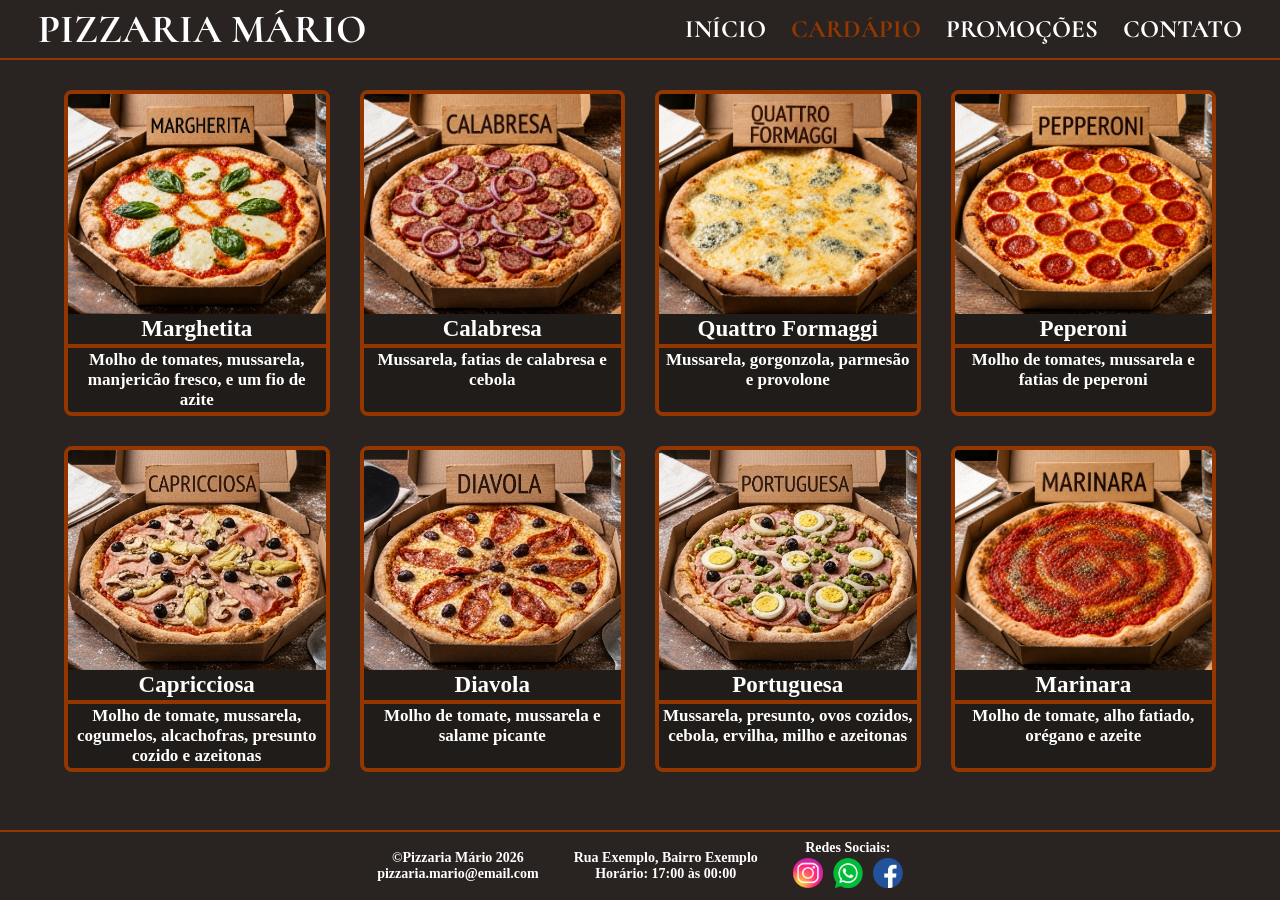
<file: cardapio.html>
<!DOCTYPE html>
<html>
  <head lang="pt-br">
    <meta charset="UTF-8">
    <meta name="viewport" content="width=device-width, initial-scale=1.0">
    <meta name="description" content="Pizzaria Mário. Pizzas artesanais, promoções especiais e atendimento de qualidade.">
    <meta name="author" content="Marcelo">
    <title>Pizzaria Mário</title>
    <link rel="stylesheet" href="style.css">
    <link rel="preconnect" href="https://fonts.googleapis.com">
    <link rel="preconnect" href="https://fonts.gstatic.com" crossorigin>
    <link href="https://fonts.googleapis.com/css2?family=Cormorant:ital,wght@0,300..700;1,300..700&display=swap" rel="stylesheet">
  </head>
  <body>
    <header>
      <h1><a href="index.html">PIZZARIA MÁRIO</a></h1>
      <button class="menu-btn" id="menu-btn">
      ☰
      </button>
      <nav id="menu">
        <ul>
          <li><a href="index.html">INÍCIO</a></li>
          <li>CARDÁPIO</li>
          <li><a href="promocoes.html">PROMOÇÕES</a></li>
          <li><a href="contato.html">CONTATO</a></li>
        </ul>
      </nav>
    </header>
  <main id="cardapio">
    <div class="itens-cardapio">
      <div class="item-cardapio">
        <img src="img/margherita.png" alt="margherita">
          <summary>Marghetita</summary>
          <p>Molho de tomates, mussarela, manjericão fresco, e um fio de azite</p>
      </div>
      <div class="item-cardapio">
        <img src="img/calabresa.png" alt="pizza de calabresa">
          <summary>Calabresa</summary>
          <p>Mussarela, fatias de calabresa e cebola</p>
      </div>
      <div class="item-cardapio">
        <img src="img/quatro-queijo.png" alt="Pizza Quatro Queijos">
          <summary>Quattro Formaggi</summary>
          <p>Mussarela, gorgonzola, parmesão e provolone</p>
      </div>
      <div class="item-cardapio">
        <img src="img/peperoni.png" alt="pizza de peperoni">
          <summary>Peperoni</summary>
          <p>Molho de tomates, mussarela e fatias de peperoni</p>
      </div>
      <div class="item-cardapio">
        <img src="img/capricciosa.png" alt="pizza capricciosa">
          <summary>Capricciosa</summary>
          <p>Molho de tomate, mussarela, cogumelos, alcachofras, presunto cozido e azeitonas</p>
      </div>
      <div class="item-cardapio">
        <img src="img/diavola.png" alt="pizza diavola">
          <summary>Diavola</summary>
          <p>Molho de tomate, mussarela e salame picante</p>
      </div>
      <div class="item-cardapio">
        <img src="img/portuguesa.png" alt="pizza portuguesa">
          <summary>Portuguesa</summary>
          <p>Mussarela, presunto, ovos cozidos, cebola, ervilha, milho e azeitonas</p>
      </div>
      <div class="item-cardapio">
        <img src="img/marinara.png" alt="pizza marinara">
          <summary>Marinara</summary>
          <p>Molho de tomate, alho fatiado, orégano e azeite</p>
      </div> 
    </div>
  </main>
    <footer>
      <div class="txt">
      &copy;Pizzaria Mário 2026<br>
      <p>pizzaria.mario@email.com</p>
      </div>

      <div class="endereco">
        <p>Rua Exemplo, Bairro Exemplo</p>
        <p>Horário: 17:00 às 00:00</p>
      </div>

      <div class="imgs">
        <p>Redes Sociais:</p>
        <div class="redes">
        <a href="https://instagram.com"><img src="img/Instagram.png" alt="instagram icon"></a>
        <a href="https://whatsapp.com"><img src="img/Whatsapp.png" alt="whatsapp icon"></a>
        <a href="https://facebook.com"><img src="img/Facebook.png" alt=facebook icon"></a>
        </div>
      </div>
    </footer>
    <script src="script.js"></script>
  </body>
</html>
</file>
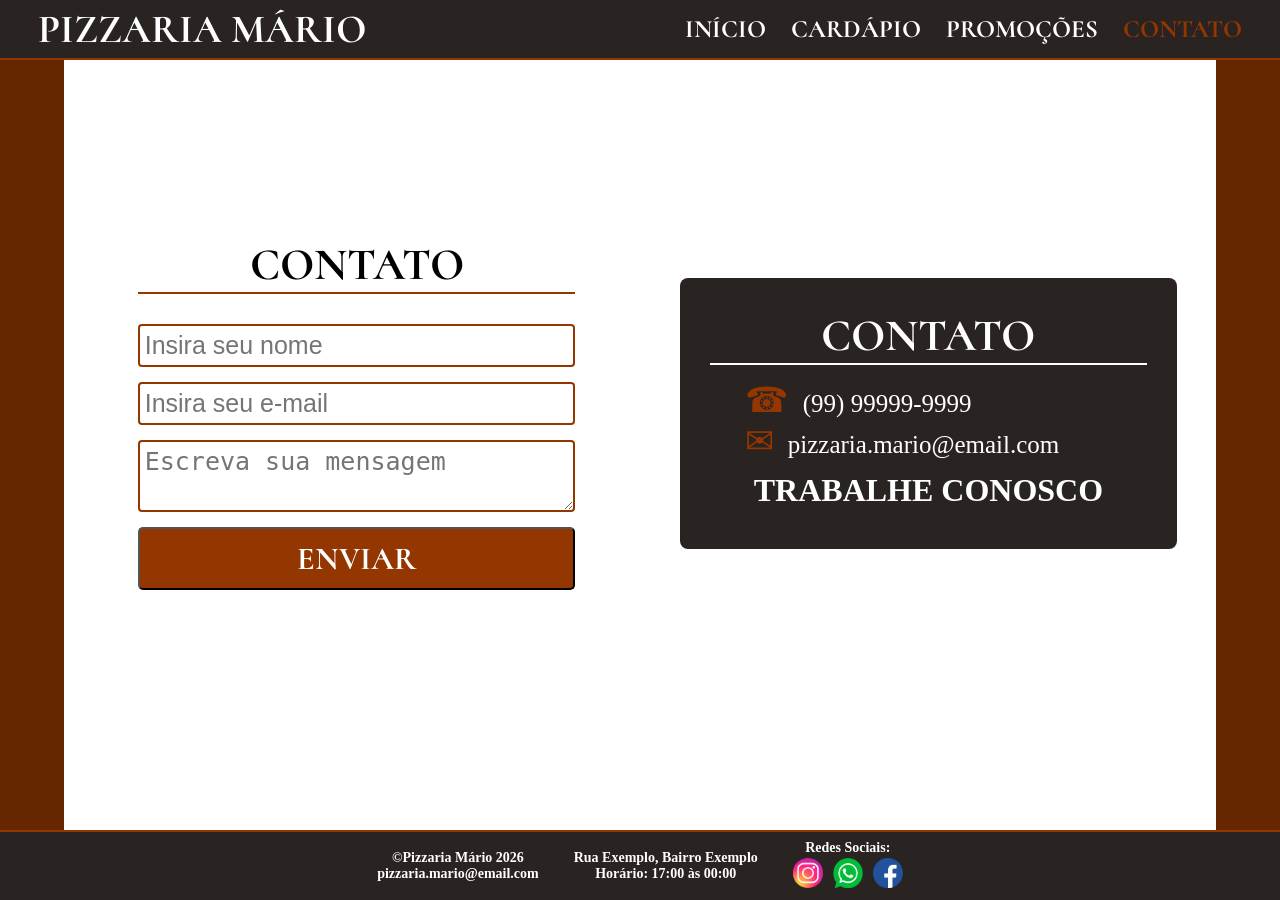
<file: contato.html>
<!DOCTYPE html>
<html>
  <head lang="pt-br">
    <meta charset="UTF-8">
    <meta name="viewport" content="width=device-width, initial-scale=1.0">
    <meta name="description" content="Pizzaria Mário. Pizzas artesanais, promoções especiais e atendimento de qualidade.">
    <meta name="author" content="Marcelo">
    <title>Pizzaria Mário</title>
    <link rel="stylesheet" href="style.css">
    <link rel="preconnect" href="https://fonts.googleapis.com">
    <link rel="preconnect" href="https://fonts.gstatic.com" crossorigin>
    <link href="https://fonts.googleapis.com/css2?family=Cormorant:ital,wght@0,300..700;1,300..700&display=swap" rel="stylesheet">
  </head>
  <body>
    <header>
      <h1><a href="index.html">PIZZARIA MÁRIO</a></h1>
      <button class="menu-btn" id="menu-btn">
      ☰
      </button>
      <nav id="menu">
        <ul>
          <li><a href="index.html">INÍCIO</a></li>
          <li><a href="cardapio.html">CARDÁPIO</a></li>
          <li><a href="promocoes.html">PROMOÇÕES</a></li>
          <li>CONTATO</li>
        </ul>
      </nav>
    </header>
  <main class="main-cardapio">
    <div class="contatos">
      <form class="form-contatos">
        <h2>CONTATO</h2>
        <input type="text" placeholder="Insira seu nome" required>
        <input type="email" placeholder="Insira seu e-mail" required>
        <textarea placeholder="Escreva sua mensagem" required></textarea>
        <button type="submit">ENVIAR</button>
      </form>
      <div class="cartao-contato">
        <h2>CONTATO</h2>
        <p><span>&#9742</span> (99) 99999-9999</p>
        <p><span>&#9993</span> pizzaria.mario@email.com</p>
        <h3>TRABALHE CONOSCO</h3>
      </div>
    </div>
  </main>
    <footer>
      <div class="txt">
      &copy;Pizzaria Mário 2026<br>
      <p>pizzaria.mario@email.com</p>
      </div>

      <div class="endereco">
        <p>Rua Exemplo, Bairro Exemplo</p>
        <p>Horário: 17:00 às 00:00</p>
      </div>

      <div class="imgs">
        <p>Redes Sociais:</p>
        <div class="redes">
        <a href="https://instagram.com"><img src="img/Instagram.png" alt="instagram icon"></a>
        <a href="https://whatsapp.com"><img src="img/Whatsapp.png" alt="whatsapp icon"></a>
        <a href="https://facebook.com"><img src="img/Facebook.png" alt=facebook icon"></a>
        </div>
      </div>
    </footer>
    <script src="script.js"></script>
  </body>
</html>
</file>
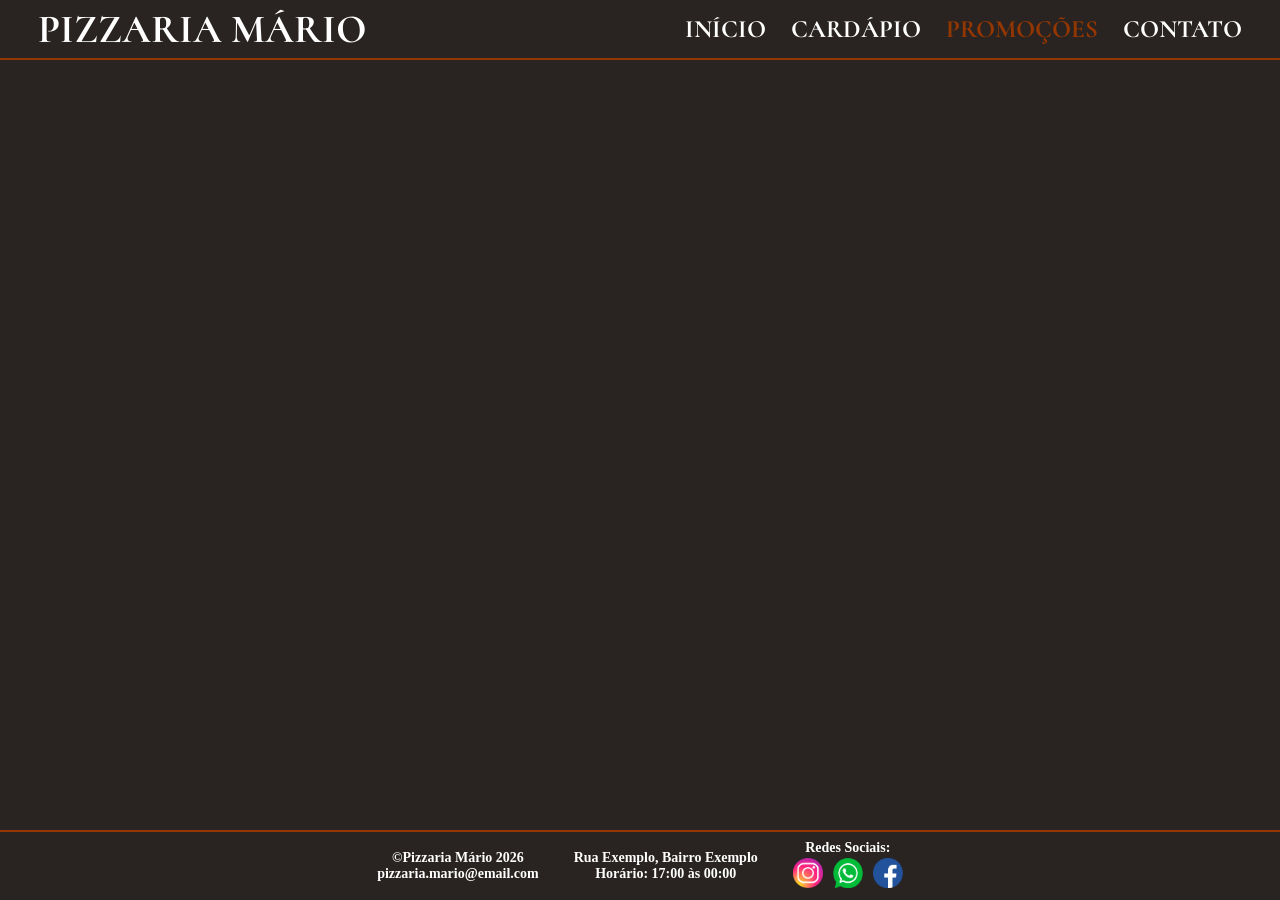
<file: promocoes.html>
<!DOCTYPE html>
<html>
  <head lang="pt-br">
    <meta charset="UTF-8">
    <meta name="viewport" content="width=device-width, initial-scale=1.0">
    <meta name="description" content="Pizzaria Mário. Pizzas artesanais, promoções especiais e atendimento de qualidade.">
    <meta name="author" content="Marcelo">
    <title>Pizzaria Mário</title>
    <link rel="stylesheet" href="style.css">
    <link rel="preconnect" href="https://fonts.googleapis.com">
    <link rel="preconnect" href="https://fonts.gstatic.com" crossorigin>
    <link href="https://fonts.googleapis.com/css2?family=Cormorant:ital,wght@0,300..700;1,300..700&display=swap" rel="stylesheet">
  </head>
  <body>
    <header>
      <h1><a href="index.html">PIZZARIA MÁRIO</a></h1>
      <button class="menu-btn" id="menu-btn">
      ☰
      </button>
      <nav id="menu">
        <ul>
          <li><a href="index.html">INÍCIO</a></li>
          <li><a href="cardapio.html">CARDÁPIO</a></li>
          <li>PROMOÇÕES</li>
          <li><a href="contato.html">CONTATO</a></li>
        </ul>
      </nav>
    </header>
  <main>
  </main>
    <footer>
      <div class="txt">
      &copy;Pizzaria Mário 2026<br>
      <p>pizzaria.mario@email.com</p>
      </div>

      <div class="endereco">
        <p>Rua Exemplo, Bairro Exemplo</p>
        <p>Horário: 17:00 às 00:00</p>
      </div>

      <div class="imgs">
        <p>Redes Sociais:</p>
        <div class="redes">
        <a href="https://instagram.com"><img src="img/Instagram.png" alt="instagram icon"></a>
        <a href="https://whatsapp.com"><img src="img/Whatsapp.png" alt="whatsapp icon"></a>
        <a href="https://facebook.com"><img src="img/Facebook.png" alt=facebook icon"></a>
        </div>
      </div>
    </footer>
    <script src="script.js"></script>
  </body>
</html>
</file>
<file: style.css>
/* tudo */
* {
  margin: 0;
  padding: 0;
}

/* corpo */
body {
  display: flex;
  flex-direction: column;
  height: 100%;
  min-height: 100vh;
}

/* cabeçalho */

header {
  display: flex;
  justify-content: space-between;
  align-items: center;
  background-color:#292421;
  color: white;
  padding-top: 5px;
  padding-bottom: 5px;
  padding-left: 3%;
  padding-right: 3%;
  font-family: "Cormorant", serif;
  font-optical-sizing: auto;
  font-weight: 700;
  font-style: normal;
  border-bottom: 2px rgb(148, 54, 0 ) solid;
}

header h1 {
  font-size: 40px;
}

.menu-btn{
    display:none;
}

header nav ul {
  display: flex;
  gap: 25px;
  list-style-type: none;
  font-size: 25px;
  color: rgb(148, 54, 0);
}

header nav a:hover {
  color: rgb(148, 54, 0);
  transition: 0.5s;
}

header a {
  text-decoration: none;
  color: white;
}

/* conteúdo principal*/

main {
  flex: 1;
  display: flex;
  flex-direction: row;
  background-color: #292421;
  color: white;
}

/* cardapio */
#cardapio {
  flex: 1;
  display: flex;
  flex-direction: column;
  align-items: center;
  background-color: #292421;
  color: white;
}

.itens-cardapio {
  width: 90%;
  margin: 30px auto;
  display: grid;
  grid-template-columns: repeat(auto-fit,minmax(260px,1fr));
  gap: 30px;
}

.item-cardapio {
  color: white;
  border: 4px solid rgb(148, 54, 0);
  border-radius: 8px;
  overflow: hidden;
  background: #201c19;
}

.item-cardapio p {
  font-size: 17px;
  font-weight: bolder;
  padding: 5px;
}

#cardapio .itens-cardapio .item-cardapio img {
  width: 100%;
  height: 220px;
  object-fit: cover;
  display: block;
}

.item-cardapio summary,
.item-cardapio p {
  text-align: center;
  padding: 2px;
}

.item-cardapio summary {
  border-bottom: 4px solid rgb(148, 54, 0);
  font-size: 23px;
  font-weight: bolder;
}

.banner {
  flex: 1.4;
  width: 100%;
}

main .textos {
  flex: 1;
  display: flex;
  flex-direction: column;
  align-items: center;
}

.textos .promocao {
  width: 95%;
  flex: 1.5;
  display: flex;
  flex-direction: column;
}

.textos .promocao h1 {
  font-weight: bolder;
  text-align: center;
  margin: 15px;
  padding: 3%;
  border-bottom: solid white 2px;
  font-family: "Cormorant", serif;
  font-optical-sizing: auto;
  font-weight: 700;
  font-style: normal;
  font-size: 35px;
}

.textos .promocao ol {
  flex: 1;
  font-size: 22px;
  padding-left: 11%;
  padding-top: 5%;
  
}

.textos button {
  background-color: rgb(148, 54, 0);
  color: white;
  border: none;
  border-radius: 5px;
  width: 80%;
  height: 9%;
  margin: 50px;
  font-size: 25px;
  font-family: "Cormorant", serif;
  font-optical-sizing: auto;
  font-weight: 700;
  font-style: normal;
}

.textos button a {
  text-decoration: none;
  color: white;
}

.textos button:hover {
  background-color: rgb(102, 38, 0);
  cursor: pointer;
}

.textos .imagens {
  flex: 1;
  display: flex;
  flex-direction: row;
  justify-content: center;
  align-items: center;
  gap: 45px;
  width: 100%;
  background-color: white;
  color: black ;
}

.textos .imagens .card img {
  width: 200px;
  height: 120px;
  border: 1px solid black;
  border-radius: 5px;
}

.textos .imagens .card h3,
.textos .imagens .card p {
  text-align: center;
  font-family: "Cormorant", serif;
  font-optical-sizing: auto;
  font-weight: 700;
  font-style: normal;
}

.textos .imagens .card p {
  font-size: 20px;
}

/* contato */ 
.main-cardapio {
  display: flex;
  flex-direction: column;
  align-items: center;
  background-color: rgb(102, 38, 0);
}

.contatos {
  flex: 1;
  background-color: white;
  width: 90%;
  height: 100%;
  display: flex;
  justify-content: center;
  align-items: center;
  padding-bottom: 5%;
}

.form-contatos {
  margin: auto 3% auto auto;
  display: flex;
  flex-direction: column;
  gap: 15px;
  background-color: white;
  color: black;
  width: 38%;
  max-width: 500px;
  padding: 35px;
}

.cartao-contato {
  margin: auto auto auto 3%;
}

.form-contatos input,
.form-contatos textarea {
  font-size: 25px;
  border: 2px solid rgb(148, 54, 0);
  border-radius: 4px;
  padding: 5px;
}

.form-contatos button {
  background-color: rgb(148, 54, 0);
  color: white;
  font-size: 32px;
  padding: 10px;
  border-radius: 5px;
  font-family: "Cormorant", serif;
  font-weight: 700;
  font-style: normal;
}

.form-contatos button:hover {
  background-color: rgb(102, 38, 0);
  cursor: pointer;
}

.form-contatos h2,
.cartao-contato h2 {
  font-size: 45px;
  font-family: 'Cormorant', serif;
  font-weight: 700;
  font-style: normal;
  text-align: center;
  margin-bottom: 15px;
}

.form-contatos h2 {
  border-bottom: 2px solid rgb(148, 54, 0 );
}

.cartao-contato h2 {
  border-bottom: 2px solid white;
}

.cartao-contato span {
  color: rgb(148, 54, 0);
  margin-right: 8px;
  margin-left: 35px;
  font-size: 35px;
}

.cartao-contato p {
  font-size: 25px;
}

.cartao-contato h3 {
  text-align: center;
  font-size: 32px;
  padding: 10px;
}

.cartao-contato {
  background-color: #292421;
  color: white;
  width: 38%;
  max-width: 500px;
  height: 100%;
  padding: 30px;
  border-radius: 8px;
}

/* rodapé */

footer {
  display: flex;
  flex-direction: row;
  justify-content: center;
  align-items: center;
  gap: 35px;
  background-color: #292421;
  color: white;
  font-weight: bolder;
  padding: 8px;
    border-top: 2px rgb(148, 54, 0 ) solid;
}

footer .txt {
  font-size: 14px;
  text-align: center;
}

footer .endereco p {
  font-size: 14px;
  text-align: center;
}

footer .imgs {
  display: flex;
  flex-direction: column;
  gap: 2px;
}

footer .imgs .redes {
  display: flex;
  justify-content: center;
  gap: 10px;

}
footer .imgs p {
  font-size: 14px;
  text-align: center;
}

footer .imgs .redes img {
  width: 30px;
  height: 30px;
}

/* placeholder */

.placeholder {
  flex: 1;
  background-color: white;
  width: 85%;
  height: 100%;
}

/* Responsividade */

@media (max-width: 768px) {
header{
        flex-direction:row;
        align-items:center;
    }

header h1 {
  font-size: 25px;
}

    .menu-btn{
    display:block;
    font-size:32px;
    background:none;
    border:none;
    color:white;
    cursor:pointer;
    z-index:1001;
}

#menu{
    position:fixed;

    top:0;
    right:-260px;

    width:250px;
    height:100vh;

    background:#292421;

    transition:0.3s;

    display:flex;
    justify-content:center;
    align-items:flex-start;

    padding-top:80px;

    z-index:1000;
}

#menu.ativo{
    right:0;
}

#menu ul{
    display:flex;
    flex-direction:column;
    gap:25px;
    list-style:none;
}

#menu a{
    color:white;
    text-decoration:none;
    font-size:24px;
}

main{
    flex-direction: column;
}

.textos .imagens{
    flex-direction: column;
    gap:20px;
    padding: 15px;
}


.itens-cardapio{
    grid-template-columns:1fr;
}

.item-cardapio img{
    height:220px;
}

.contatos{
  width: 100%;
  display: flex;
  flex-direction: column-reverse;
  justify-content: center;
  align-items: center;
  padding: 20px 0 20px 0;
}

.form-contatos,
.cartao-contato {
  padding: 2px;
  width: 350px;
  margin: auto;
  padding: 20px 0 20px 0;
}
  
  .form-contatos {
    display: flex;
    flex-direction: column;
    justify-content: center;
    align-items: center;
  }
  
  .form-contatos textarea,
  .form-contatos input {
    width: 100%;
  }
  
  .form-contatos button {
    width: 70%;
  }

.cartao-contato span {
  margin-left: 15px;
}

.cartao-contato p {
  font-size: 20px;
}

.cartao-contato h3 {
  padding-top: 15px;
}
  
  

footer{
    flex-direction: column;
    gap:10px;
    text-align:center;
}
  
  footer .txt,
  footer .endereco p,
  footer .imgs p{
    font-size: 10px;
  }
  
  footer .imgs .redes img {
  padding-top: 5px;
}
}
</file>
